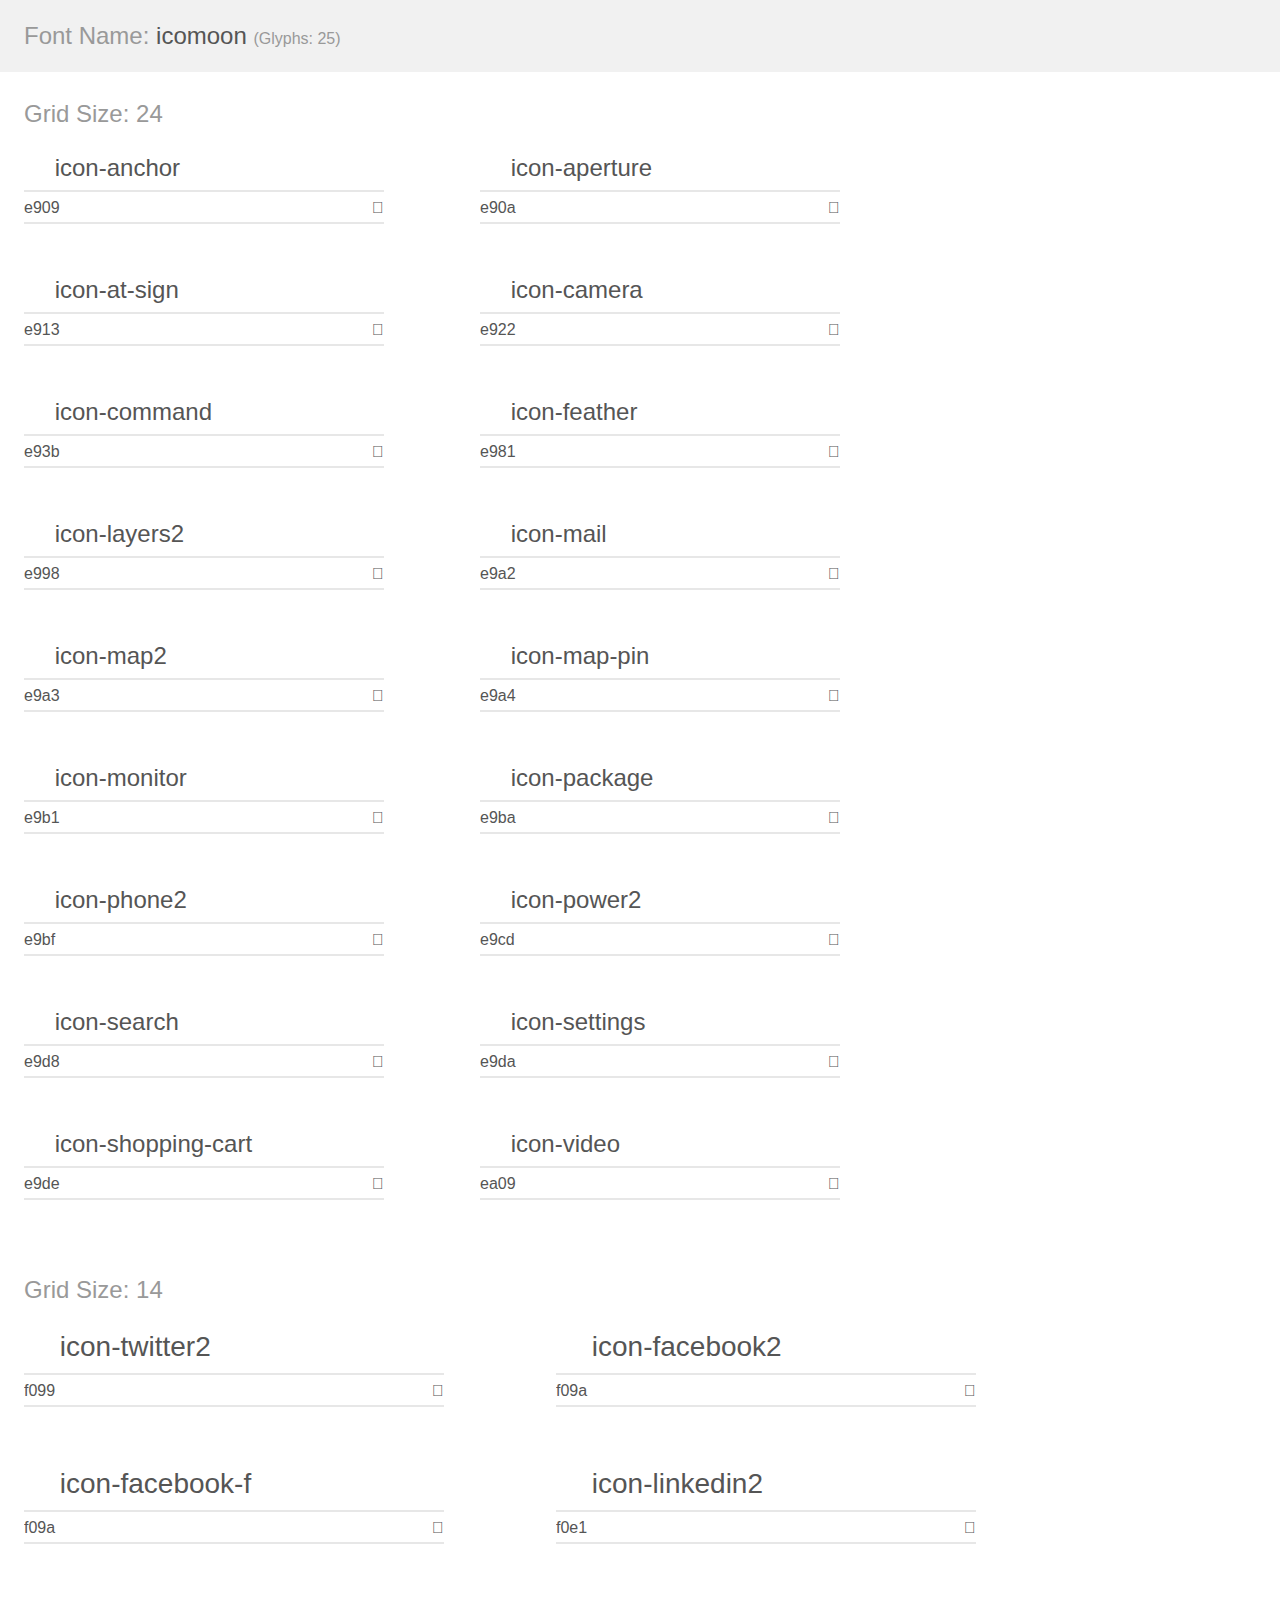
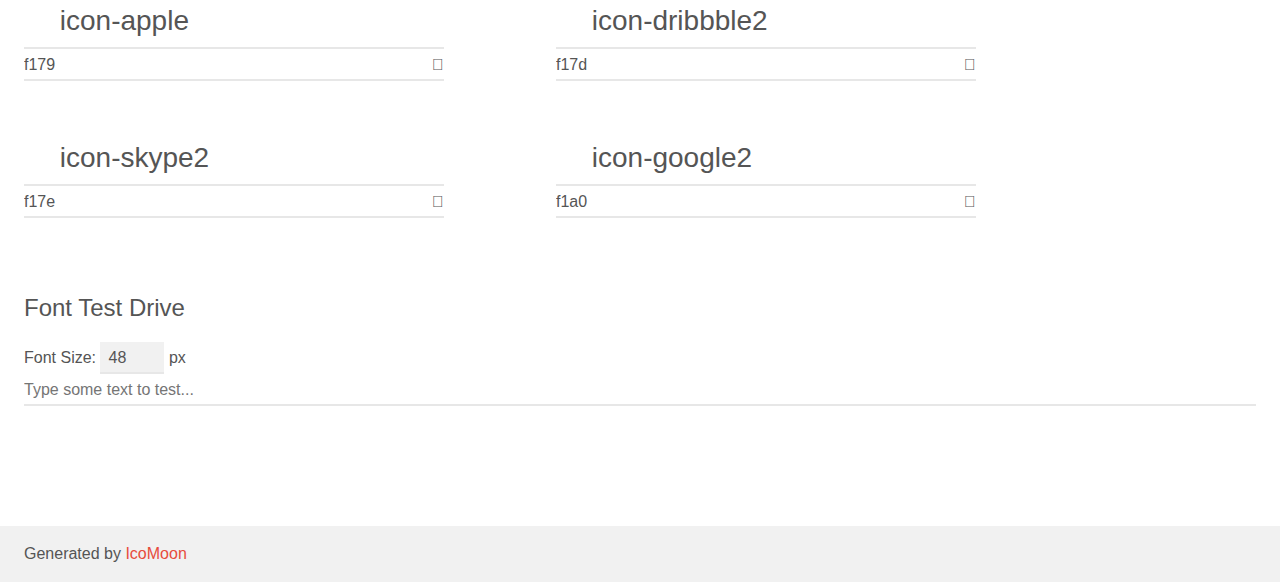
<file: fonts/icomoon/demo.html>
<!doctype html>
<html>
<head>
    <meta charset="utf-8">
    <title>IcoMoon Demo</title>
    <meta name="description" content="An Icon Font Generated By IcoMoon.io">
    <meta name="viewport" content="width=device-width, initial-scale=1">
    <link rel="stylesheet" href="demo-files/demo.css">
    <link rel="stylesheet" href="style.css"></head>
<body>
    <div class="bgc1 clearfix">
        <h1 class="mhmm mvm"><span class="fgc1">Font Name:</span> icomoon <small class="fgc1">(Glyphs:&nbsp;25)</small></h1>
    </div>
    <div class="clearfix mhl ptl">
        <h1 class="mvm mtn fgc1">Grid Size: 24</h1>
        <div class="glyph fs1">
            <div class="clearfix bshadow0 pbs">
                <span class="icon-anchor">
                
                </span>
                <span class="mls"> icon-anchor</span>
            </div>
            <fieldset class="fs0 size1of1 clearfix hidden-false">
                <input type="text" readonly value="e909" class="unit size1of2" />
                <input type="text" maxlength="1" readonly value="&#xe909;" class="unitRight size1of2 talign-right" />
            </fieldset>
            <div class="fs0 bshadow0 clearfix hidden-true">
                <span class="unit pvs fgc1">liga: </span>
                <input type="text" readonly value="" class="liga unitRight" />
            </div>
        </div>
        <div class="glyph fs1">
            <div class="clearfix bshadow0 pbs">
                <span class="icon-aperture">
                
                </span>
                <span class="mls"> icon-aperture</span>
            </div>
            <fieldset class="fs0 size1of1 clearfix hidden-false">
                <input type="text" readonly value="e90a" class="unit size1of2" />
                <input type="text" maxlength="1" readonly value="&#xe90a;" class="unitRight size1of2 talign-right" />
            </fieldset>
            <div class="fs0 bshadow0 clearfix hidden-true">
                <span class="unit pvs fgc1">liga: </span>
                <input type="text" readonly value="" class="liga unitRight" />
            </div>
        </div>
        <div class="glyph fs1">
            <div class="clearfix bshadow0 pbs">
                <span class="icon-at-sign">
                
                </span>
                <span class="mls"> icon-at-sign</span>
            </div>
            <fieldset class="fs0 size1of1 clearfix hidden-false">
                <input type="text" readonly value="e913" class="unit size1of2" />
                <input type="text" maxlength="1" readonly value="&#xe913;" class="unitRight size1of2 talign-right" />
            </fieldset>
            <div class="fs0 bshadow0 clearfix hidden-true">
                <span class="unit pvs fgc1">liga: </span>
                <input type="text" readonly value="" class="liga unitRight" />
            </div>
        </div>
        <div class="glyph fs1">
            <div class="clearfix bshadow0 pbs">
                <span class="icon-camera">
                
                </span>
                <span class="mls"> icon-camera</span>
            </div>
            <fieldset class="fs0 size1of1 clearfix hidden-false">
                <input type="text" readonly value="e922" class="unit size1of2" />
                <input type="text" maxlength="1" readonly value="&#xe922;" class="unitRight size1of2 talign-right" />
            </fieldset>
            <div class="fs0 bshadow0 clearfix hidden-true">
                <span class="unit pvs fgc1">liga: </span>
                <input type="text" readonly value="" class="liga unitRight" />
            </div>
        </div>
        <div class="glyph fs1">
            <div class="clearfix bshadow0 pbs">
                <span class="icon-command">
                
                </span>
                <span class="mls"> icon-command</span>
            </div>
            <fieldset class="fs0 size1of1 clearfix hidden-false">
                <input type="text" readonly value="e93b" class="unit size1of2" />
                <input type="text" maxlength="1" readonly value="&#xe93b;" class="unitRight size1of2 talign-right" />
            </fieldset>
            <div class="fs0 bshadow0 clearfix hidden-true">
                <span class="unit pvs fgc1">liga: </span>
                <input type="text" readonly value="" class="liga unitRight" />
            </div>
        </div>
        <div class="glyph fs1">
            <div class="clearfix bshadow0 pbs">
                <span class="icon-feather">
                
                </span>
                <span class="mls"> icon-feather</span>
            </div>
            <fieldset class="fs0 size1of1 clearfix hidden-false">
                <input type="text" readonly value="e981" class="unit size1of2" />
                <input type="text" maxlength="1" readonly value="&#xe981;" class="unitRight size1of2 talign-right" />
            </fieldset>
            <div class="fs0 bshadow0 clearfix hidden-true">
                <span class="unit pvs fgc1">liga: </span>
                <input type="text" readonly value="" class="liga unitRight" />
            </div>
        </div>
        <div class="glyph fs1">
            <div class="clearfix bshadow0 pbs">
                <span class="icon-layers2">
                
                </span>
                <span class="mls"> icon-layers2</span>
            </div>
            <fieldset class="fs0 size1of1 clearfix hidden-false">
                <input type="text" readonly value="e998" class="unit size1of2" />
                <input type="text" maxlength="1" readonly value="&#xe998;" class="unitRight size1of2 talign-right" />
            </fieldset>
            <div class="fs0 bshadow0 clearfix hidden-true">
                <span class="unit pvs fgc1">liga: </span>
                <input type="text" readonly value="" class="liga unitRight" />
            </div>
        </div>
        <div class="glyph fs1">
            <div class="clearfix bshadow0 pbs">
                <span class="icon-mail">
                
                </span>
                <span class="mls"> icon-mail</span>
            </div>
            <fieldset class="fs0 size1of1 clearfix hidden-false">
                <input type="text" readonly value="e9a2" class="unit size1of2" />
                <input type="text" maxlength="1" readonly value="&#xe9a2;" class="unitRight size1of2 talign-right" />
            </fieldset>
            <div class="fs0 bshadow0 clearfix hidden-true">
                <span class="unit pvs fgc1">liga: </span>
                <input type="text" readonly value="" class="liga unitRight" />
            </div>
        </div>
        <div class="glyph fs1">
            <div class="clearfix bshadow0 pbs">
                <span class="icon-map2">
                
                </span>
                <span class="mls"> icon-map2</span>
            </div>
            <fieldset class="fs0 size1of1 clearfix hidden-false">
                <input type="text" readonly value="e9a3" class="unit size1of2" />
                <input type="text" maxlength="1" readonly value="&#xe9a3;" class="unitRight size1of2 talign-right" />
            </fieldset>
            <div class="fs0 bshadow0 clearfix hidden-true">
                <span class="unit pvs fgc1">liga: </span>
                <input type="text" readonly value="" class="liga unitRight" />
            </div>
        </div>
        <div class="glyph fs1">
            <div class="clearfix bshadow0 pbs">
                <span class="icon-map-pin">
                
                </span>
                <span class="mls"> icon-map-pin</span>
            </div>
            <fieldset class="fs0 size1of1 clearfix hidden-false">
                <input type="text" readonly value="e9a4" class="unit size1of2" />
                <input type="text" maxlength="1" readonly value="&#xe9a4;" class="unitRight size1of2 talign-right" />
            </fieldset>
            <div class="fs0 bshadow0 clearfix hidden-true">
                <span class="unit pvs fgc1">liga: </span>
                <input type="text" readonly value="" class="liga unitRight" />
            </div>
        </div>
        <div class="glyph fs1">
            <div class="clearfix bshadow0 pbs">
                <span class="icon-monitor">
                
                </span>
                <span class="mls"> icon-monitor</span>
            </div>
            <fieldset class="fs0 size1of1 clearfix hidden-false">
                <input type="text" readonly value="e9b1" class="unit size1of2" />
                <input type="text" maxlength="1" readonly value="&#xe9b1;" class="unitRight size1of2 talign-right" />
            </fieldset>
            <div class="fs0 bshadow0 clearfix hidden-true">
                <span class="unit pvs fgc1">liga: </span>
                <input type="text" readonly value="" class="liga unitRight" />
            </div>
        </div>
        <div class="glyph fs1">
            <div class="clearfix bshadow0 pbs">
                <span class="icon-package">
                
                </span>
                <span class="mls"> icon-package</span>
            </div>
            <fieldset class="fs0 size1of1 clearfix hidden-false">
                <input type="text" readonly value="e9ba" class="unit size1of2" />
                <input type="text" maxlength="1" readonly value="&#xe9ba;" class="unitRight size1of2 talign-right" />
            </fieldset>
            <div class="fs0 bshadow0 clearfix hidden-true">
                <span class="unit pvs fgc1">liga: </span>
                <input type="text" readonly value="" class="liga unitRight" />
            </div>
        </div>
        <div class="glyph fs1">
            <div class="clearfix bshadow0 pbs">
                <span class="icon-phone2">
                
                </span>
                <span class="mls"> icon-phone2</span>
            </div>
            <fieldset class="fs0 size1of1 clearfix hidden-false">
                <input type="text" readonly value="e9bf" class="unit size1of2" />
                <input type="text" maxlength="1" readonly value="&#xe9bf;" class="unitRight size1of2 talign-right" />
            </fieldset>
            <div class="fs0 bshadow0 clearfix hidden-true">
                <span class="unit pvs fgc1">liga: </span>
                <input type="text" readonly value="" class="liga unitRight" />
            </div>
        </div>
        <div class="glyph fs1">
            <div class="clearfix bshadow0 pbs">
                <span class="icon-power2">
                
                </span>
                <span class="mls"> icon-power2</span>
            </div>
            <fieldset class="fs0 size1of1 clearfix hidden-false">
                <input type="text" readonly value="e9cd" class="unit size1of2" />
                <input type="text" maxlength="1" readonly value="&#xe9cd;" class="unitRight size1of2 talign-right" />
            </fieldset>
            <div class="fs0 bshadow0 clearfix hidden-true">
                <span class="unit pvs fgc1">liga: </span>
                <input type="text" readonly value="" class="liga unitRight" />
            </div>
        </div>
        <div class="glyph fs1">
            <div class="clearfix bshadow0 pbs">
                <span class="icon-search">
                
                </span>
                <span class="mls"> icon-search</span>
            </div>
            <fieldset class="fs0 size1of1 clearfix hidden-false">
                <input type="text" readonly value="e9d8" class="unit size1of2" />
                <input type="text" maxlength="1" readonly value="&#xe9d8;" class="unitRight size1of2 talign-right" />
            </fieldset>
            <div class="fs0 bshadow0 clearfix hidden-true">
                <span class="unit pvs fgc1">liga: </span>
                <input type="text" readonly value="" class="liga unitRight" />
            </div>
        </div>
        <div class="glyph fs1">
            <div class="clearfix bshadow0 pbs">
                <span class="icon-settings">
                
                </span>
                <span class="mls"> icon-settings</span>
            </div>
            <fieldset class="fs0 size1of1 clearfix hidden-false">
                <input type="text" readonly value="e9da" class="unit size1of2" />
                <input type="text" maxlength="1" readonly value="&#xe9da;" class="unitRight size1of2 talign-right" />
            </fieldset>
            <div class="fs0 bshadow0 clearfix hidden-true">
                <span class="unit pvs fgc1">liga: </span>
                <input type="text" readonly value="" class="liga unitRight" />
            </div>
        </div>
        <div class="glyph fs1">
            <div class="clearfix bshadow0 pbs">
                <span class="icon-shopping-cart">
                
                </span>
                <span class="mls"> icon-shopping-cart</span>
            </div>
            <fieldset class="fs0 size1of1 clearfix hidden-false">
                <input type="text" readonly value="e9de" class="unit size1of2" />
                <input type="text" maxlength="1" readonly value="&#xe9de;" class="unitRight size1of2 talign-right" />
            </fieldset>
            <div class="fs0 bshadow0 clearfix hidden-true">
                <span class="unit pvs fgc1">liga: </span>
                <input type="text" readonly value="" class="liga unitRight" />
            </div>
        </div>
        <div class="glyph fs1">
            <div class="clearfix bshadow0 pbs">
                <span class="icon-video">
                
                </span>
                <span class="mls"> icon-video</span>
            </div>
            <fieldset class="fs0 size1of1 clearfix hidden-false">
                <input type="text" readonly value="ea09" class="unit size1of2" />
                <input type="text" maxlength="1" readonly value="&#xea09;" class="unitRight size1of2 talign-right" />
            </fieldset>
            <div class="fs0 bshadow0 clearfix hidden-true">
                <span class="unit pvs fgc1">liga: </span>
                <input type="text" readonly value="" class="liga unitRight" />
            </div>
        </div>
    </div>
    <div class="clearfix mhl ptl">
        <h1 class="mvm mtn fgc1">Grid Size: 14</h1>
        <div class="glyph fs2">
            <div class="clearfix bshadow0 pbs">
                <span class="icon-twitter2">
                
                </span>
                <span class="mls"> icon-twitter2</span>
            </div>
            <fieldset class="fs0 size1of1 clearfix hidden-false">
                <input type="text" readonly value="f099" class="unit size1of2" />
                <input type="text" maxlength="1" readonly value="&#xf099;" class="unitRight size1of2 talign-right" />
            </fieldset>
            <div class="fs0 bshadow0 clearfix hidden-true">
                <span class="unit pvs fgc1">liga: </span>
                <input type="text" readonly value="" class="liga unitRight" />
            </div>
        </div>
        <div class="glyph fs2">
            <div class="clearfix bshadow0 pbs">
                <span class="icon-facebook2">
                
                </span>
                <span class="mls"> icon-facebook2</span>
            </div>
            <fieldset class="fs0 size1of1 clearfix hidden-false">
                <input type="text" readonly value="f09a" class="unit size1of2" />
                <input type="text" maxlength="1" readonly value="&#xf09a;" class="unitRight size1of2 talign-right" />
            </fieldset>
            <div class="fs0 bshadow0 clearfix hidden-true">
                <span class="unit pvs fgc1">liga: </span>
                <input type="text" readonly value="" class="liga unitRight" />
            </div>
        </div>
        <div class="glyph fs2">
            <div class="clearfix bshadow0 pbs">
                <span class="icon-facebook-f">
                
                </span>
                <span class="mls"> icon-facebook-f</span>
            </div>
            <fieldset class="fs0 size1of1 clearfix hidden-false">
                <input type="text" readonly value="f09a" class="unit size1of2" />
                <input type="text" maxlength="1" readonly value="&#xf09a;" class="unitRight size1of2 talign-right" />
            </fieldset>
            <div class="fs0 bshadow0 clearfix hidden-true">
                <span class="unit pvs fgc1">liga: </span>
                <input type="text" readonly value="" class="liga unitRight" />
            </div>
        </div>
        <div class="glyph fs2">
            <div class="clearfix bshadow0 pbs">
                <span class="icon-linkedin2">
                
                </span>
                <span class="mls"> icon-linkedin2</span>
            </div>
            <fieldset class="fs0 size1of1 clearfix hidden-false">
                <input type="text" readonly value="f0e1" class="unit size1of2" />
                <input type="text" maxlength="1" readonly value="&#xf0e1;" class="unitRight size1of2 talign-right" />
            </fieldset>
            <div class="fs0 bshadow0 clearfix hidden-true">
                <span class="unit pvs fgc1">liga: </span>
                <input type="text" readonly value="" class="liga unitRight" />
            </div>
        </div>
        <div class="glyph fs2">
            <div class="clearfix bshadow0 pbs">
                <span class="icon-apple">
                
                </span>
                <span class="mls"> icon-apple</span>
            </div>
            <fieldset class="fs0 size1of1 clearfix hidden-false">
                <input type="text" readonly value="f179" class="unit size1of2" />
                <input type="text" maxlength="1" readonly value="&#xf179;" class="unitRight size1of2 talign-right" />
            </fieldset>
            <div class="fs0 bshadow0 clearfix hidden-true">
                <span class="unit pvs fgc1">liga: </span>
                <input type="text" readonly value="" class="liga unitRight" />
            </div>
        </div>
        <div class="glyph fs2">
            <div class="clearfix bshadow0 pbs">
                <span class="icon-dribbble2">
                
                </span>
                <span class="mls"> icon-dribbble2</span>
            </div>
            <fieldset class="fs0 size1of1 clearfix hidden-false">
                <input type="text" readonly value="f17d" class="unit size1of2" />
                <input type="text" maxlength="1" readonly value="&#xf17d;" class="unitRight size1of2 talign-right" />
            </fieldset>
            <div class="fs0 bshadow0 clearfix hidden-true">
                <span class="unit pvs fgc1">liga: </span>
                <input type="text" readonly value="" class="liga unitRight" />
            </div>
        </div>
        <div class="glyph fs2">
            <div class="clearfix bshadow0 pbs">
                <span class="icon-skype2">
                
                </span>
                <span class="mls"> icon-skype2</span>
            </div>
            <fieldset class="fs0 size1of1 clearfix hidden-false">
                <input type="text" readonly value="f17e" class="unit size1of2" />
                <input type="text" maxlength="1" readonly value="&#xf17e;" class="unitRight size1of2 talign-right" />
            </fieldset>
            <div class="fs0 bshadow0 clearfix hidden-true">
                <span class="unit pvs fgc1">liga: </span>
                <input type="text" readonly value="" class="liga unitRight" />
            </div>
        </div>
        <div class="glyph fs2">
            <div class="clearfix bshadow0 pbs">
                <span class="icon-google2">
                
                </span>
                <span class="mls"> icon-google2</span>
            </div>
            <fieldset class="fs0 size1of1 clearfix hidden-false">
                <input type="text" readonly value="f1a0" class="unit size1of2" />
                <input type="text" maxlength="1" readonly value="&#xf1a0;" class="unitRight size1of2 talign-right" />
            </fieldset>
            <div class="fs0 bshadow0 clearfix hidden-true">
                <span class="unit pvs fgc1">liga: </span>
                <input type="text" readonly value="" class="liga unitRight" />
            </div>
        </div>
    </div>

    <!--[if gt IE 8]><!-->
    <div class="mhl clearfix mbl">
        <h1>Font Test Drive</h1>
        <label>
            Font Size: <input id="fontSize" type="number" class="textbox0 mbm"
            min="8" value="48" />
            px
        </label>
        <input id="testText" type="text" class="phl size1of1 mvl"
        placeholder="Type some text to test..." value=""/>
        <div id="testDrive" class="icon-">&nbsp;
        </div>
    </div>
    <!--<![endif]-->
    <div class="bgc1 clearfix">
        <p class="mhl">Generated by <a href="https://icomoon.io/app">IcoMoon</a></p>
    </div>

    <script src="demo-files/demo.js"></script>
</body>
</html>
</file>
<file: fonts/icomoon/demo-files/demo.css>
body {
  padding: 0;
  margin: 0;
  font-family: sans-serif;
  font-size: 1em;
  line-height: 1.5;
  color: #555;
  background: #fff;
}
h1 {
  font-size: 1.5em;
  font-weight: normal;
}
small {
  font-size: .66666667em;
}
a {
  color: #e74c3c;
  text-decoration: none;
}
a:hover, a:focus {
  box-shadow: 0 1px #e74c3c;
}
.bshadow0, input {
  box-shadow: inset 0 -2px #e7e7e7;
}
input:hover {
  box-shadow: inset 0 -2px #ccc;
}
input, fieldset {
  font-family: sans-serif;
  font-size: 1em;
  margin: 0;
  padding: 0;
  border: 0;
}
input {
  color: inherit;
  line-height: 1.5;
  height: 1.5em;
  padding: .25em 0;
}
input:focus {
  outline: none;
  box-shadow: inset 0 -2px #449fdb;
}
.glyph {
  font-size: 16px;
  width: 15em;
  padding-bottom: 1em;
  margin-right: 4em;
  margin-bottom: 1em;
  float: left;
  overflow: hidden;
}
.liga {
  width: 80%;
  width: calc(100% - 2.5em);
}
.talign-right {
  text-align: right;
}
.talign-center {
  text-align: center;
}
.bgc1 {
  background: #f1f1f1;
}
.fgc1 {
  color: #999;
}
.fgc0 {
  color: #000;
}
p {
  margin-top: 1em;
  margin-bottom: 1em;
}
.mvm {
  margin-top: .75em;
  margin-bottom: .75em;
}
.mtn {
  margin-top: 0;
}
.mtl, .mal {
  margin-top: 1.5em;
}
.mbl, .mal {
  margin-bottom: 1.5em;
}
.mal, .mhl {
  margin-left: 1.5em;
  margin-right: 1.5em;
}
.mhmm {
  margin-left: 1em;
  margin-right: 1em;
}
.mls {
  margin-left: .25em;
}
.ptl {
  padding-top: 1.5em;
}
.pbs, .pvs {
  padding-bottom: .25em;
}
.pvs, .pts {
  padding-top: .25em;
}
.unit {
  float: left;
}
.unitRight {
  float: right;
}
.size1of2 {
  width: 50%;
}
.size1of1 {
  width: 100%;
}
.clearfix:before, .clearfix:after {
  content: " ";
  display: table;
}
.clearfix:after {
  clear: both;
}
.hidden-true {
  display: none;
}
.textbox0 {
  width: 3em;
  background: #f1f1f1;
  padding: .25em .5em;
  line-height: 1.5;
  height: 1.5em;
}
#testDrive {
  display: block;
  padding-top: 24px;
  line-height: 1.5;
}
.fs0 {
  font-size: 16px;
}
.fs1 {
  font-size: 24px;
}
.fs2 {
  font-size: 28px;
}
</file>
<file: fonts/icomoon/style.css>
[class^="icon-"], [class*=" icon-"] {
  /* use !important to prevent issues with browser extensions that change fonts */
  font-family: 'icomoon' !important;
  speak: none;
  font-style: normal;
  font-weight: normal;
  font-variant: normal;
  text-transform: none;
  line-height: 1;

  /* Better Font Rendering =========== */
  -webkit-font-smoothing: antialiased;
  -moz-osx-font-smoothing: grayscale;
}

.icon-anchor:before {
  content: "\e909";
}
.icon-aperture:before {
  content: "\e90a";
}
.icon-at-sign:before {
  content: "\e913";
}
.icon-camera:before {
  content: "\e922";
}
.icon-command:before {
  content: "\e93b";
}
.icon-feather:before {
  content: "\e981";
}
.icon-layers2:before {
  content: "\e998";
}
.icon-mail:before {
  content: "\e9a2";
}
.icon-map2:before {
  content: "\e9a3";
}
.icon-map-pin:before {
  content: "\e9a4";
}
.icon-monitor:before {
  content: "\e9b1";
}
.icon-package:before {
  content: "\e9ba";
}
.icon-phone2:before {
  content: "\e9bf";
}
.icon-power2:before {
  content: "\e9cd";
}
.icon-search:before {
  content: "\e9d8";
}
.icon-settings:before {
  content: "\e9da";
}
.icon-shopping-cart:before {
  content: "\e9de";
}
.icon-video:before {
  content: "\ea09";
}
.icon-twitter2:before {
  content: "\f099";
}
.icon-facebook2:before {
  content: "\f09a";
}
.icon-facebook-f:before {
  content: "\f09a";
}
.icon-linkedin2:before {
  content: "\f0e1";
}
.icon-apple:before {
  content: "\f179";
}
.icon-dribbble2:before {
  content: "\f17d";
}
.icon-skype2:before {
  content: "\f17e";
}
.icon-google2:before {
  content: "\f1a0";
}

.icon-heart:before{
  content:"\f004";
}
</file>
